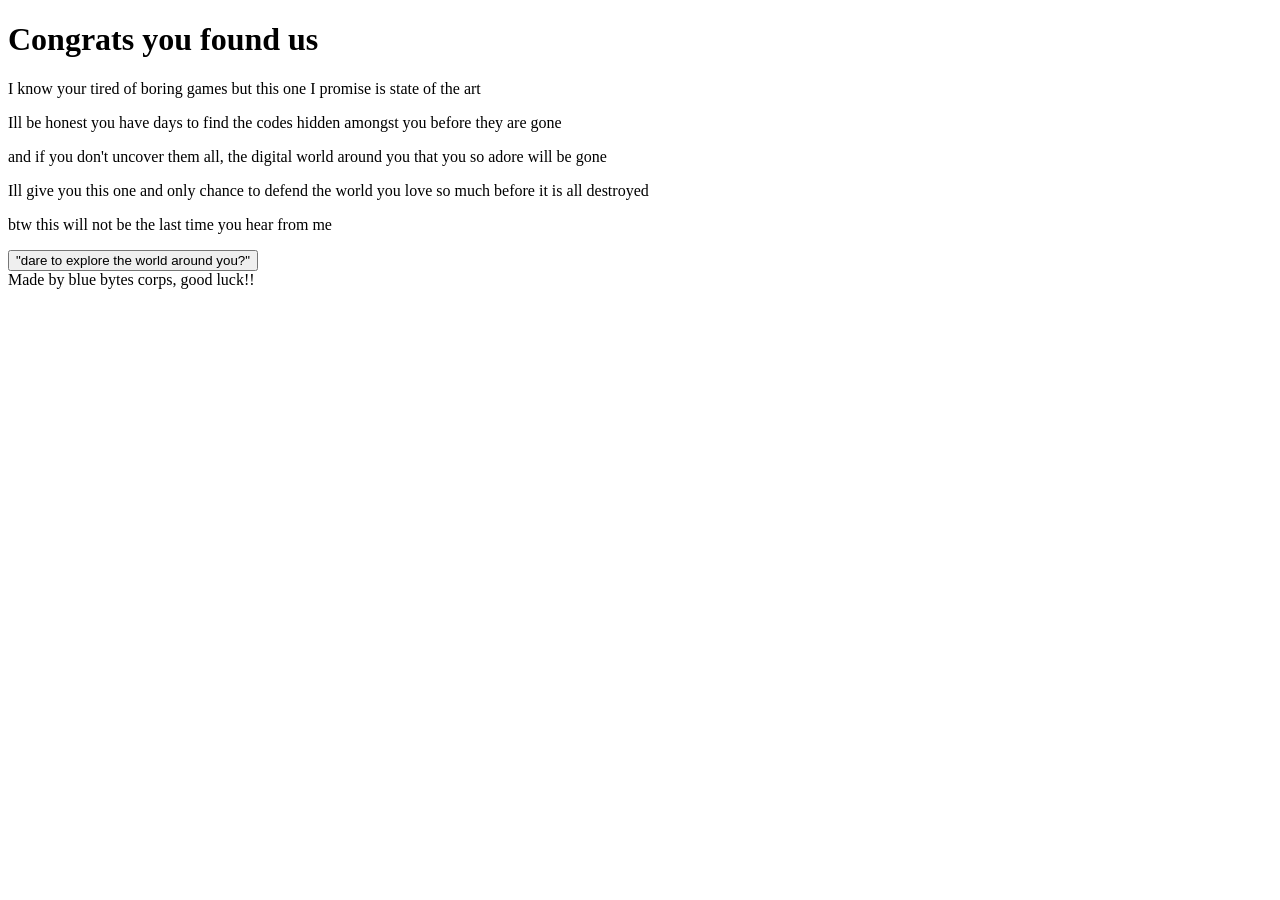
<file: index.html>
<!DOCTYPE html>
<html lang="en">

<head>
    <meta charset="UTF-8">
    <meta name="viewport" content="width=device-width, initial-scale=1.0">
    <title>Byte Frontiers </title>
</head>

<body>
    <h1>Congrats you found us</h1>
    <p>I know your tired of boring games but this one I promise is state of the art</p>
    <p>Ill be honest you have days to find the codes hidden amongst you before they are gone</p>
    <p>and if you don't uncover them all, the digital world around you that you so adore will be gone</p>
    <p>Ill give you this one and only chance to defend the world you love so much before it is all destroyed</p>
    <p>btw this will not be the last time you hear from me</p>
    <a href="Game.html"><button class="button">"dare to explore the world around you?"</button></a>
    <footer> Made by blue bytes corps, good luck!!</footer>
</body>

</html>
</file>
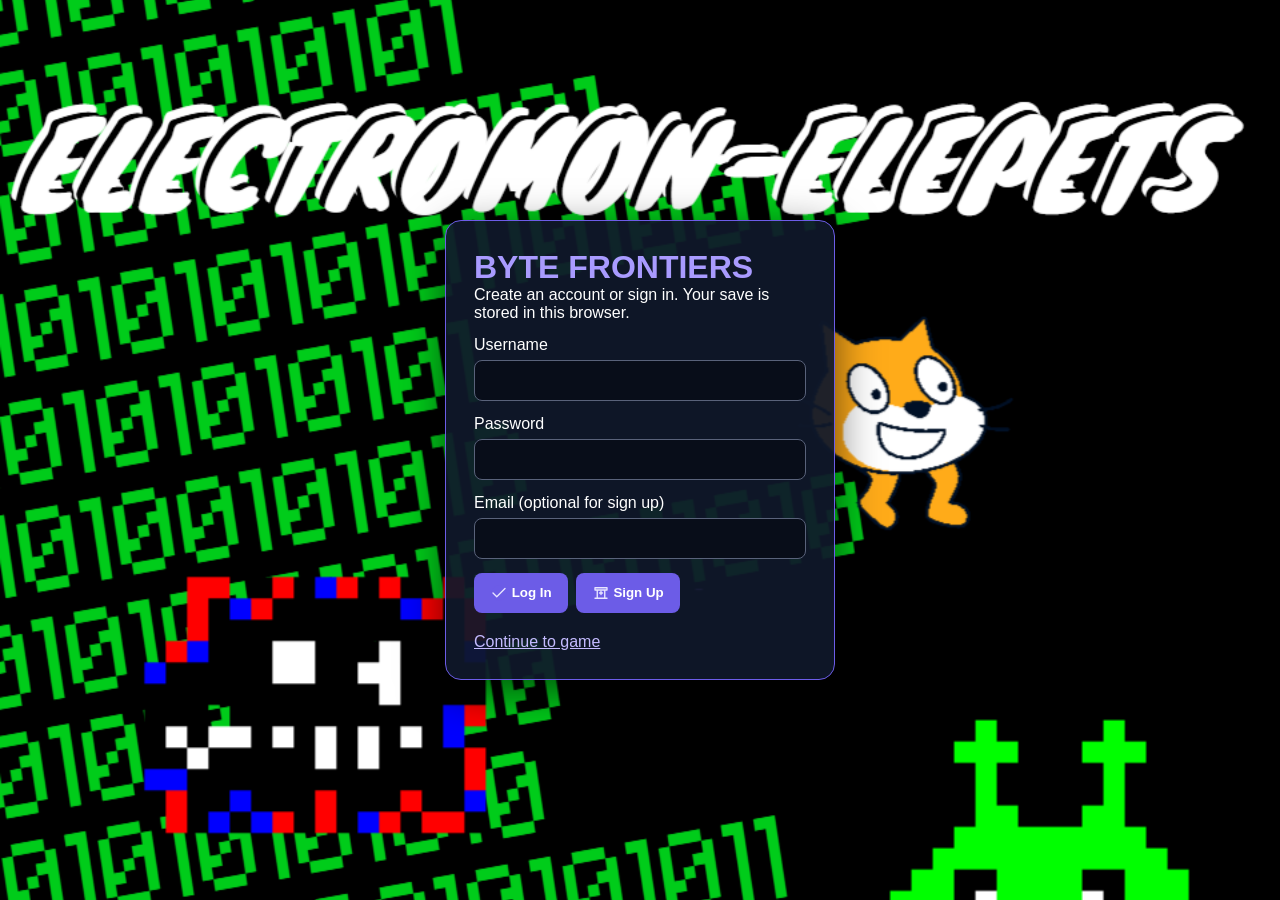
<file: widget/index.html>
<!DOCTYPE html>
<html lang="en">

<head>
  <meta charset="UTF-8">
  <meta name="viewport" content="width=device-width, initial-scale=1.0">
  <title>Byte Frontiers – Electromon</title>
  <link rel="stylesheet" href="style.css">
</head>

<body>

  <div id="game-wrapper">
  <canvas id="game-canvas" width="480" height="360"></canvas>

  <!-- HUD -->
  <div id="hud" style="display:none;">
    <span>ATK: <span class="hud-val" id="hud-atk">0</span></span>
    <span>DEF: <span class="hud-val" id="hud-def">0</span></span>
    <span>FORM: <span class="hud-val" id="hud-form">0</span></span>
    <span>WINS: <span class="hud-val" id="hud-wins">0</span></span>
    <span>$: <span class="hud-val" id="hud-money">0</span></span>
  </div>

  <!-- Hunger Bar -->
  <div id="hunger-bar-container">
    <div id="hunger-bar"></div>
  </div>
  <div id="hunger-label">HUNGER</div>

  <!-- Speech bubble -->
  <div id="speech-bubble"></div>

  <!-- Buttons -->
  <button id="btn-menu" class="game-btn"><img src="./assets/ui/menu.svg" alt="Menu" /></button>
  <button id="btn-battle" class="game-btn"><img src="./assets/ui/battle.svg" alt="Battle" /></button>
  <button id="btn-feed" class="game-btn"><img src="./assets/ui/feed.svg" alt="Feed" /></button>

  <!-- Result overlay -->
  <div id="result-overlay"></div>

  <!-- Menu panel -->
  <div id="menu-panel">
    <button class="menu-btn" id="menu-save"><img src="./assets/ui/save.svg" alt="Save Code" /></button>
    <button class="menu-btn" id="menu-load"><img src="./assets/ui/load.svg" alt="Load Save" /></button>
    <button class="menu-btn" id="menu-pvp"><img src="./assets/ui/pvp.svg" alt="PVP Battle" /></button>
    <button class="menu-btn" id="menu-stats"><img src="./assets/ui/stats.svg" alt="Stats" /></button>
    <button class="menu-btn" id="menu-store"><img src="./assets/ui/store.svg" alt="Store" /></button>
    <button class="menu-btn" id="menu-inventory"><img src="./assets/ui/inventory.svg" alt="Inventory" /></button>
    <button class="menu-btn" id="menu-training"><img src="./assets/ui/training.svg" alt="Training" /></button>
    <button class="menu-btn" id="menu-codes"><img src="./assets/ui/codes.svg" alt="Codes" /></button>
    <button class="menu-btn" id="menu-close"><img src="./assets/ui/close.svg" alt="Close" /></button>
  </div>

  <!-- Training overlay -->
  <section id="training-overlay" aria-label="Training" aria-hidden="true">
    <button id="training-close" class="overlay-close" aria-label="Close training"><img src="./assets/ui/close.svg"
        alt="Close"></button>
    <h2>TRAINING SIMULATOR</h2>
    <p class="training-subtitle">Train your Electromon to improve its stats.</p>
    <div class="training-stats">
      <span>ATK <b id="training-atk">0</b></span>
      <span>DEF <b id="training-def">0</b></span>
      <span>HP <b id="training-hp">0</b></span>
    </div>
    <div class="training-actions">
      <button class="training-action" data-training="antivirus"><img src="./assets/ui/data.svg"
          alt=""><span>ANTIVIRUS</span></button>
      <button class="training-action" data-training="data"><img src="./assets/ui/rock.svg"
          alt=""><span>DATA</span></button>
      <button class="training-action" data-training="virus"><img src="./assets/ui/virus.svg"
          alt=""><span>VIRUS</span></button>
    </div>
    <p id="training-result" role="status">Choose a training protocol to begin.</p>
    <button id="training-fight" class="training-fight"><img src="./assets/ui/attack.svg" alt=""> Battle Training
      Bot</button>
    <p id="training-log" aria-live="polite"></p>
    <button id="training-back" class="training-back"><img src="./assets/ui/back.svg" alt=""> Back to menu</button>
  </section>

  <!-- Store overlay (store.html is loaded in here when the Store menu button is clicked) -->
  <div id="store-overlay">
    <iframe id="store-frame" title="Store"></iframe>
  </div>

  <!-- Inventory overlay -->
  <section id="inventory-overlay" aria-label="Inventory" aria-hidden="true">
    <button id="inventory-close" class="overlay-close" aria-label="Close inventory"><img src="./assets/ui/close.svg"
        alt="Close"></button>
    <h2>INVENTORY</h2>
    <p class="inventory-subtitle">Items you have collected. Select an item to use it.</p>
    <div id="inventory-summary" class="inventory-summary"></div>
    <div id="inventory-items" class="inventory-items"></div>
    <p id="inventory-message" role="status">Your items will appear here.</p>
    <button id="inventory-back" class="training-back"><img src="./assets/ui/back.svg" alt=""> Back to menu</button>
  </section>

  <!-- Prompt overlay -->
  <div id="prompt-overlay">
    <div id="prompt-box">
      <p id="prompt-text">Enter code:</p>
      <input id="prompt-input" type="text" autocomplete="off" />
      <button id="prompt-submit" aria-label="Confirm"><img src="./assets/ui/ok.svg" alt="Confirm"></button>
    </div>
  </div>
  </div>

  <script src="account-store.js"></script>
  <script src="items.js"></script>
  <script src="codes.js"></script>
  <script src="game.js"></script>
</body>

</html>
</file>
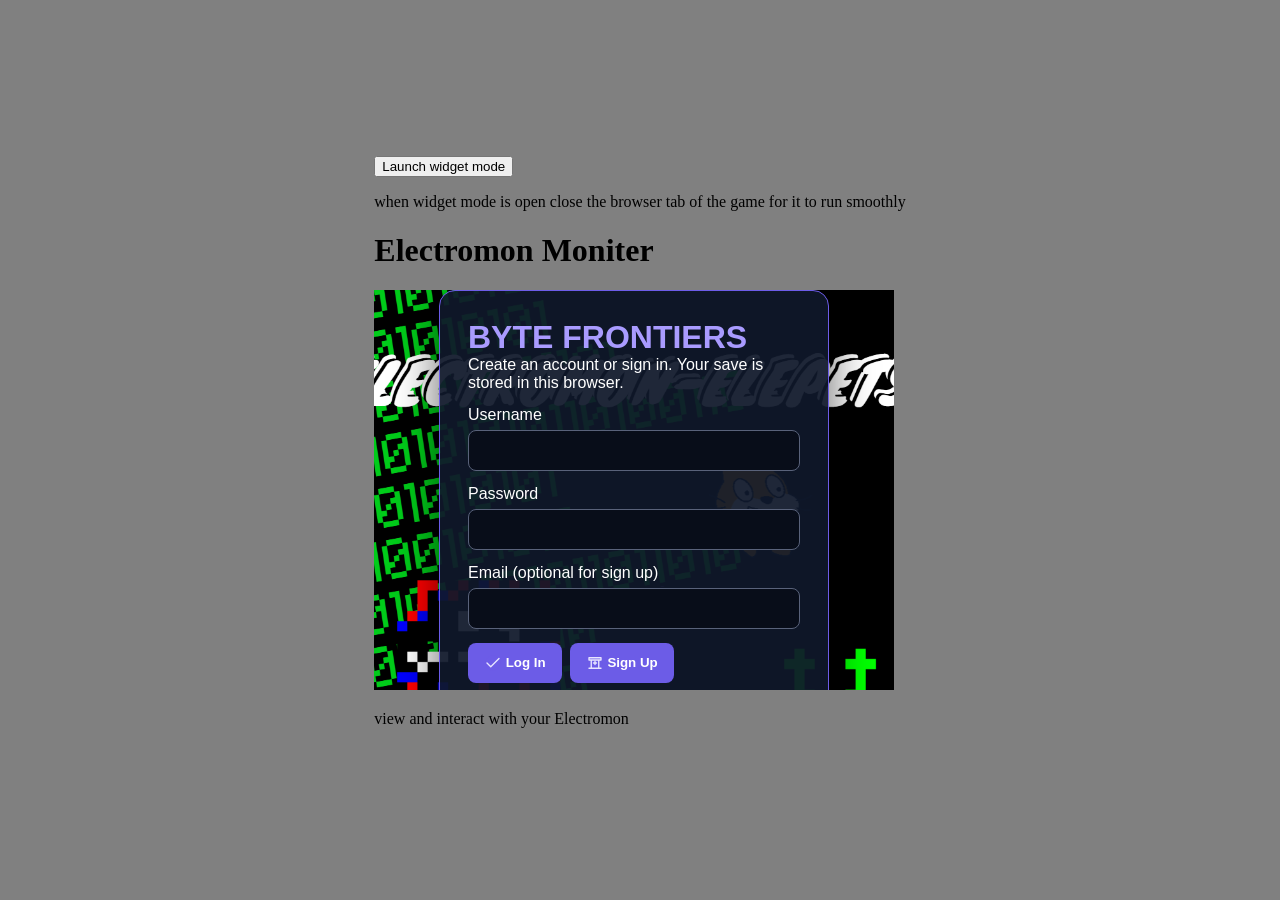
<file: Game.html>
<!DOCTYPE html>
<html lang="en">

<head>
    <meta charset="UTF-8">
    <meta name="viewport" content="width=device-width, initial-scale=1.0">
    <title>Byte Frontiers </title>
    <style>
        body {
            margin: 0;
            min-height: 100vh;
            display: grid;
            place-items: center;
            background: gray;
        }

        iframe {
            width: 520px;
            height: 400px;
            max-width: 100%;
            border: 0;
        }
    </style>
</head>

<body>

    <div id="game-wrapper">
        <button onclick="openGameWindow()">Launch widget mode</button>
        <p>when widget mode is open close the browser tab of the game for it to run smoothly
        </p>

        <h1>Electromon Moniter</h1>
        <!-- widget/index.html sends you to widget/Signin.html first if you are not signed in -->
        <iframe title="Byte Frontiers" src="widget/index.html"></iframe>
        <p>view and interact with your Electromon</p>
    </div>

    <script>
        // The game itself runs inside the iframe / widget window (widget/game.js),
        // so this page only needs the launcher.
        function openGameWindow() {
            const windowFeatures = "width=520,height=400,menubar=no,toolbar=no,location=no,status=no";
            window.open("widget/index.html", "GameWindow", windowFeatures);
        }
    </script>
</body>

</html>
</file>
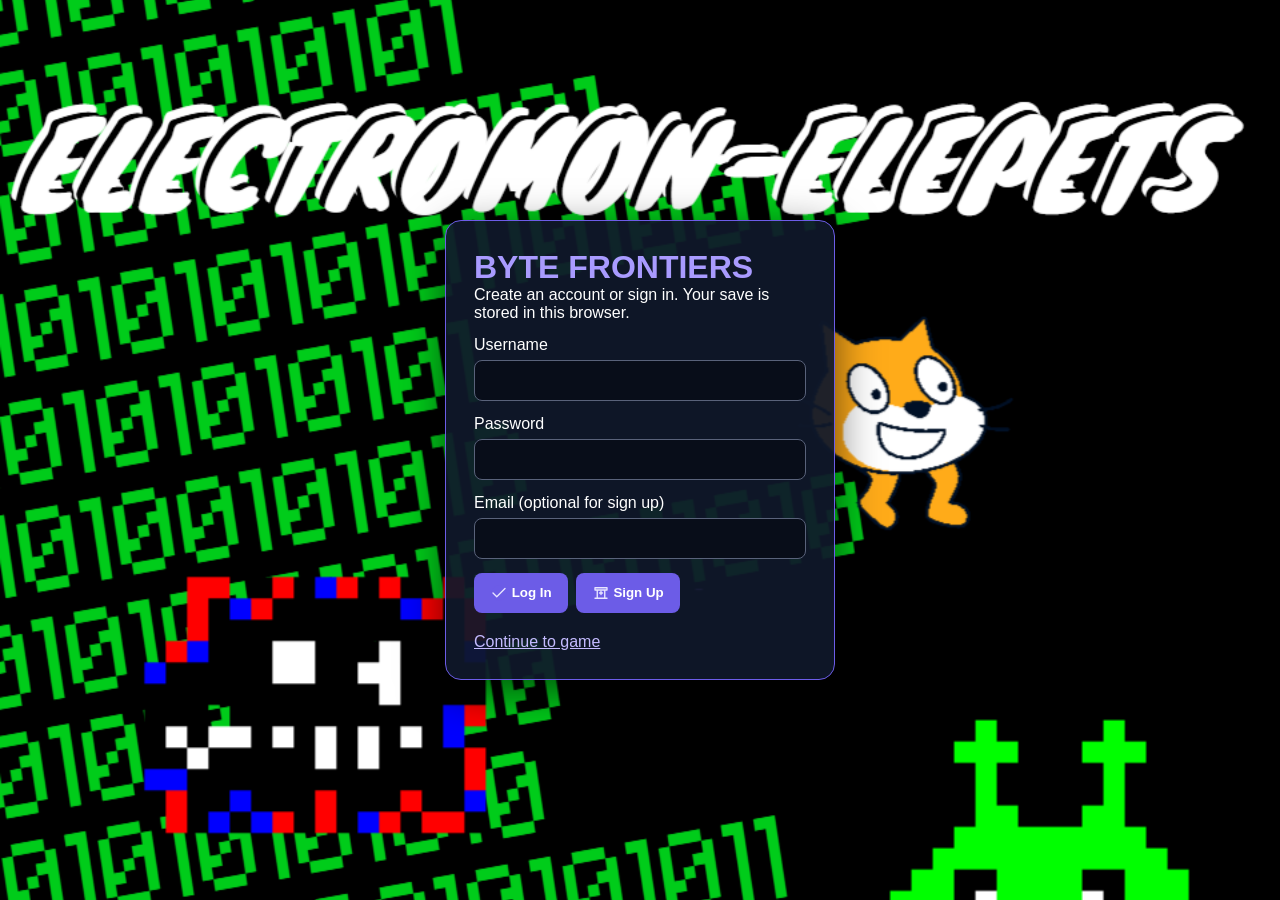
<file: widget/Signin.html>
<!DOCTYPE html>
<html lang="en">
<head>
<meta charset="UTF-8"><meta name="viewport" content="width=device-width, initial-scale=1">
<title>Byte Frontiers — Account</title>
<link rel="stylesheet" href="style.css">
<style>
body{min-height:100vh;display:grid;place-items:center;background:#090d1b url("assets/backgrounds/intro-screen.png") center/cover no-repeat;color:#fff;font-family:Arial,sans-serif}
.auth-card{width:min(92vw,390px);padding:28px;background:#10182aee;border:1px solid #6c5ce7;border-radius:16px;box-shadow:0 12px 45px #0009}
.auth-card h1{margin-top:0;color:#a99bff}.auth-card label{display:block;margin:14px 0 6px}.auth-card input{box-sizing:border-box;width:100%;padding:12px;border-radius:8px;border:1px solid #59627a;background:#080d19;color:white}.auth-card button img{width:18px;height:18px;vertical-align:middle}.auth-card button{margin:14px 8px 0 0;padding:11px 16px;border:0;border-radius:8px;background:#6c5ce7;color:white;font-weight:bold;cursor:pointer}.auth-card #status{min-height:1.2em;color:#ffb6b6}.auth-card a{color:#c4bbff}
</style>
</head><body><main class="auth-card">
<h1>BYTE FRONTIERS</h1><p>Create an account or sign in. Your save is stored in this browser.</p>
<form id="auth-form">
<label for="username">Username</label><input id="username" name="username" minlength="3" maxlength="20" autocomplete="username" required>
<label for="password">Password</label><input id="password" name="password" type="password" minlength="8" autocomplete="current-password" required>
<label for="email">Email (optional for sign up)</label><input id="email" name="email" type="email" autocomplete="email">
<div><button type="submit" value="login"><img src="assets/ui/ok.svg" alt=""> Log In</button><button type="submit" value="register"><img src="assets/ui/training.svg" alt=""> Sign Up</button></div>
<p id="status" role="status"></p><p><a href="index.html">Continue to game</a></p>
</form></main>
<script src="account-store.js"></script>
<script>
const form=document.getElementById('auth-form'),statusEl=document.getElementById('status');
form.addEventListener('submit',async e=>{
 e.preventDefault(); const action=e.submitter?.value||'login';
 const username=form.username.value.trim(),password=form.password.value,email=form.email.value.trim();
 if(action==='register'&&password.length<8){statusEl.textContent='Use a password with at least 8 characters.';return;}
 statusEl.style.color='#d8d2ff';statusEl.textContent='Checking account…';
 try {
  const account = action==='register'
   ? await BFAccounts.register(username,password,email)
   : await BFAccounts.login(username,password);
  localStorage.setItem('bf_auth_token',account.username);
  localStorage.setItem('bf_username',account.username);
  statusEl.style.color='#9cffc3';statusEl.textContent='Success! Opening your game…';
  location.href='index.html';
 } catch(err) { statusEl.style.color='#ffb6b6';statusEl.textContent=err.message||'Could not access this browser’s account storage.'; }
});
</script></body></html>
</file>
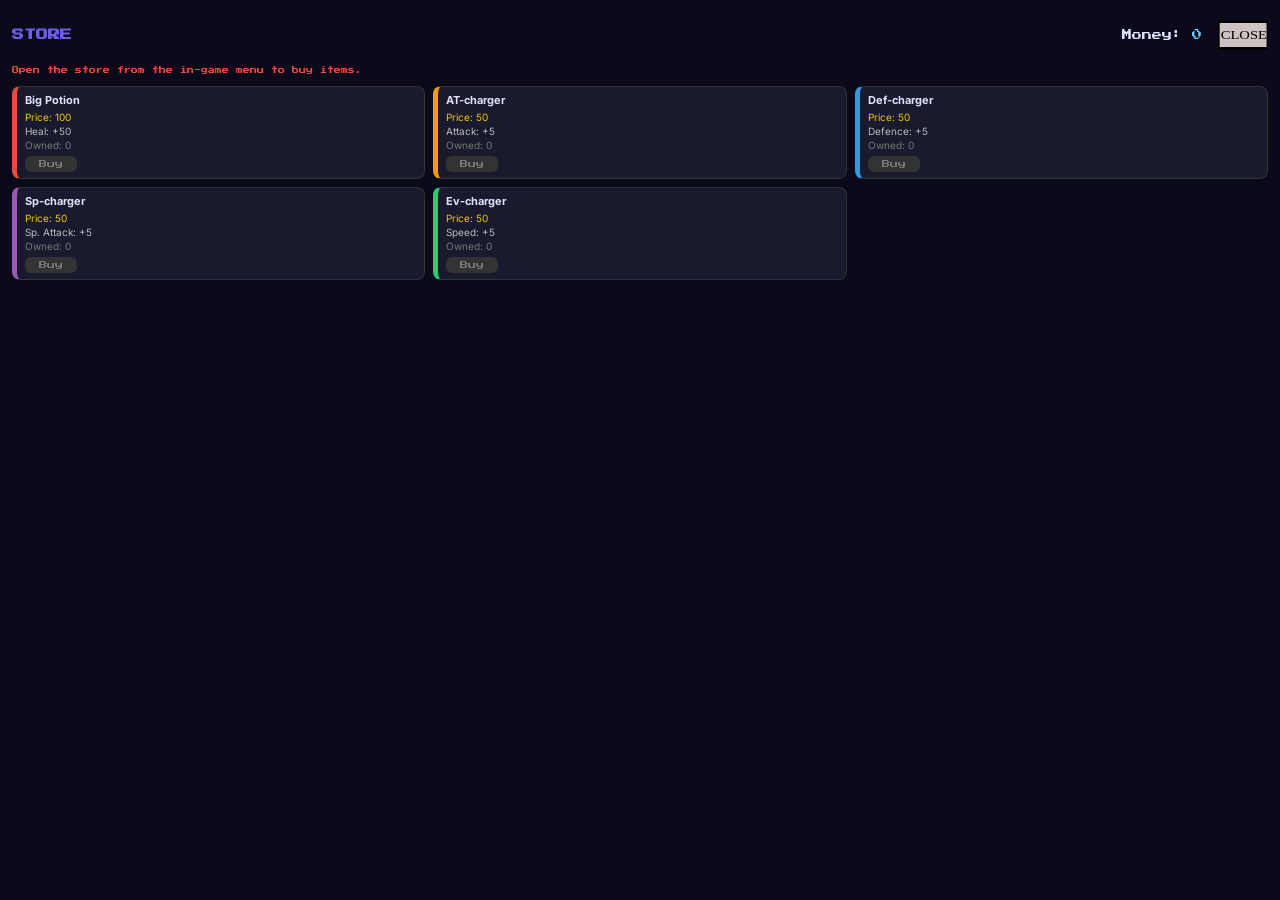
<file: widget/store.html>
<!DOCTYPE html>
<html lang="en">

<head>
    <meta charset="UTF-8">
    <meta name="viewport" content="width=device-width, initial-scale=1.0">
    <title>Byte Frontiers – Store</title>
    <link rel="stylesheet" href="store.css">
</head>

<body>
    <header id="store-header">
        <h1>STORE</h1>
        <p>Money: <span id="money">0</span></p>
        <button class="btn-close" id="btn-close" title="Close store"
            style="width: 50px; height: 50px; padding: 0; border: none; background: transparent;">
            <img src="./assets/ui/close.svg" alt="Close" style="width: 100%; height: 100%;">
        </button>
    </header>

    <p id="store-message"></p>

    <div id="card-container"></div>

    <script src="items.js"></script>
    <script src="store.js"></script>
</body>

</html>
</file>
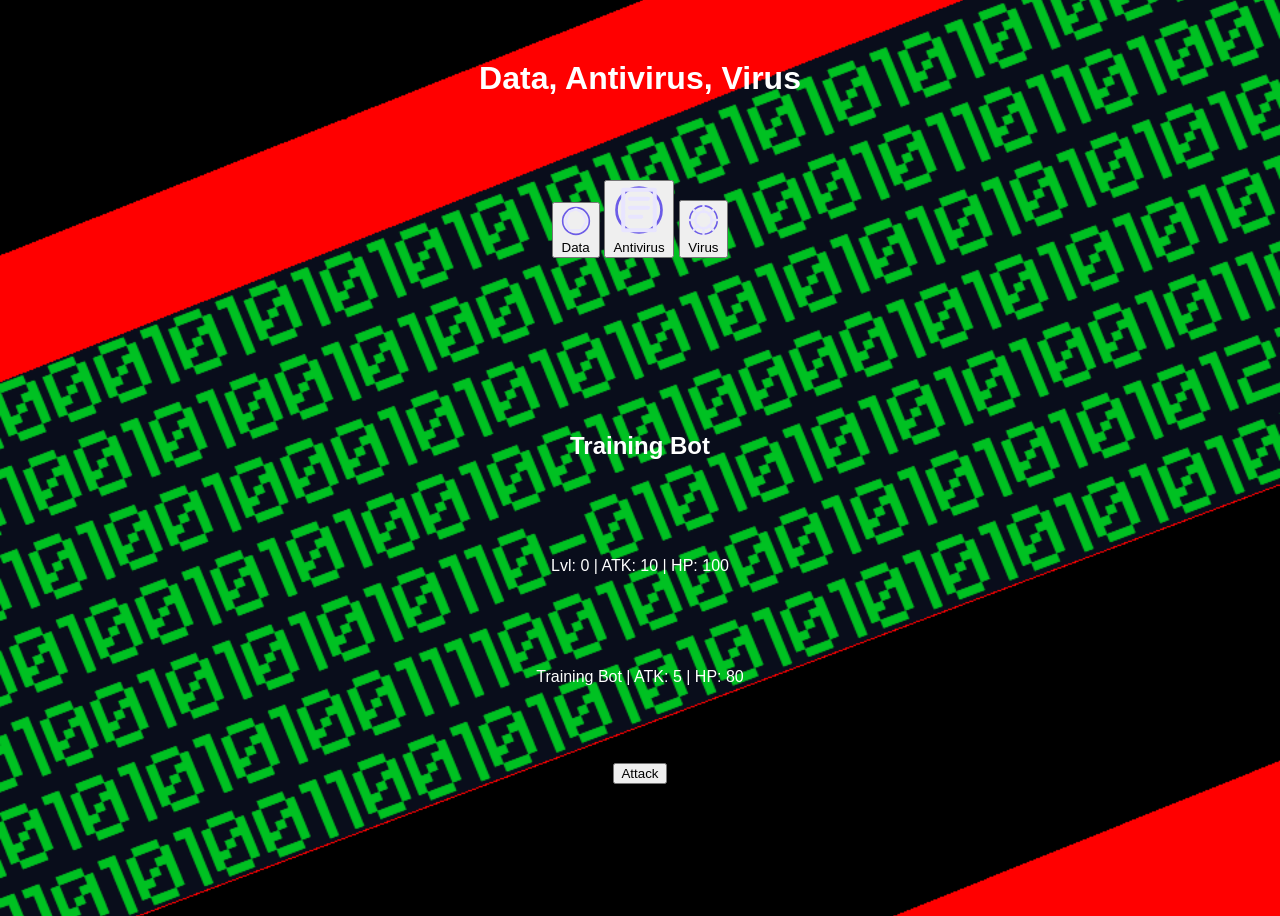
<file: widget/traning.html>
<!DOCTYPE html>
<html lang="en">

<head>
    <meta charset="UTF-8">
    <title>Rock Paper Scissors</title>
    <style>
        body {
            min-height: 100vh;
            display: grid;
            place-items: center;
            background: #090d1b url("assets/backgrounds/fight-scene.png") center/cover no-repeat;
            color: #fff;
            font-family: Arial, sans-serif
        }

        .auth-card {
            width: min(92vw, 390px);
            padding: 28px;
            background: #10182aee;
            border: 1px solid #6c5ce7;
            border-radius: 16px;
            box-shadow: 0 12px 45px #0009
        }

        .auth-card h1 {
            margin-top: 0;
            color: #a99bff
        }

        .auth-card label {
            display: block;
            margin: 14px 0 6px
        }

        .auth-card input {
            box-sizing: border-box;
            width: 100%;
            padding: 12px;
            border-radius: 8px;
            border: 1px solid #59627a;
            background: #080d19;
            color: white
        }

        .auth-card button img{width:20px;height:20px;vertical-align:middle}.auth-card button {
            margin: 14px 8px 0 0;
            padding: 11px 16px;
            border: 0;
            border-radius: 8px;
            background: #6c5ce7;
            color: white;
            font-weight: bold;
            cursor: pointer
        }

        .auth-card #status {
            min-height: 1.2em;
            color: #ffb6b6
        }

        .auth-card a {
            color: #c4bbff
        }
    </style>
</head>

<body>
    <h1>Data, Antivirus, Virus</h1>
    <div>
        <button onclick="playGame('data')"><img src="assets/ui/rock.svg" alt=""> Data</button>
        <button onclick="playGame('antivirus')"><img src="assets/ui/data.svg" alt=""> Antivirus</button>
        <button onclick="playGame('virus')"><img src="assets/ui/virus.svg" alt=""> Virus</button>
    </div>
    <p id="result"></p>

    <h2>Training Bot</h2>
    <p id="player-stats"></p>
    <p id="enemy-stats"></p>
    <button onclick="fight()">Attack</button>
    <p id="log" style="white-space: pre-line;"></p>

    <script src="training.js"></script>
</body>

</html>
</file>
<file: widget/style.css>
@import url('https://fonts.googleapis.com/css2?family=Press+Start+2P&family=Inter:wght@400;600;700&display=swap');

* {
  margin: 0;
  padding: 0;
  box-sizing: border-box;
}

body {
  background: #0a0a1a;
  display: flex;
  justify-content: center;
  align-items: center;
  min-height: 100vh;
  font-family: 'Inter', sans-serif;
  color: #e0e0ff;
  overflow: hidden;
}

#game-wrapper {
  position: relative;
  width: 480px;
  height: 360px;
  border: 2px solid #333;
  border-radius: 12px;
  overflow: hidden;
  box-shadow: 0 0 40px rgba(100, 80, 255, 0.3), 0 0 80px rgba(100, 80, 255, 0.1);
}

canvas {
  display: block;
  width: 480px;
  height: 360px;
  image-rendering: pixelated;
}

/* Speech bubble overlay */
#speech-bubble {
  display: none;
  position: absolute;
  bottom: 20px;
  left: 50%;
  transform: translateX(-50%);
  background: rgba(255, 255, 255, 0.95);
  color: #111;
  font-family: 'Press Start 2P', monospace;
  font-size: 9px;
  line-height: 1.6;
  padding: 10px 16px;
  border-radius: 8px;
  border: 2px solid #333;
  max-width: 400px;
  text-align: center;
  white-space: pre-line;
  z-index: 20;
  pointer-events: none;
}

/* Prompt overlay for askAndWait */
#prompt-overlay {
  display: none;
  position: absolute;
  top: 0;
  left: 0;
  right: 0;
  bottom: 0;
  background: rgba(0, 0, 0, 0.5);
  z-index: 30;
  justify-content: center;
  align-items: center;
}

#prompt-overlay.active {
  display: flex;
}

#prompt-box {
  background: #1a1a2e;
  border: 2px solid #6c5ce7;
  border-radius: 12px;
  padding: 20px;
  text-align: center;
  font-family: 'Press Start 2P', monospace;
  font-size: 9px;
}

#prompt-box p {
  margin-bottom: 12px;
  color: #ddd;
}

#prompt-box input {
  background: #0d0d1a;
  border: 1px solid #6c5ce7;
  color: #fff;
  padding: 8px 12px;
  border-radius: 6px;
  font-family: 'Press Start 2P', monospace;
  font-size: 9px;
  width: 200px;
  outline: none;
}

#prompt-box button {
  margin-left: 8px;
  background: #6c5ce7;
  border: none;
  color: #fff;
  padding: 8px 14px;
  border-radius: 6px;
  cursor: pointer;
  font-family: 'Press Start 2P', monospace;
  font-size: 9px;
}

#prompt-box button:hover {
  background: #7d6ff0;
}

/* Fight result overlay */
#result-overlay {
  display: none;
  position: absolute;
  top: 50%;
  left: 50%;
  transform: translate(-50%, -50%);
  font-family: 'Press Start 2P', monospace;
  font-size: 16px;
  padding: 16px 28px;
  border-radius: 10px;
  z-index: 25;
  pointer-events: none;
  text-shadow: 0 0 10px currentColor;
}

/* HUD bar at top */
#hud {
  position: absolute;
  top: 0;
  left: 0;
  right: 0;
  height: 30px;
  background: rgba(0, 0, 0, 0.6);
  display: flex;
  align-items: center;
  padding: 14px 10px 0; /* leave room for the hunger bar above the stats */
  font-family: 'Press Start 2P', monospace;
  font-size: 7px;
  color: #aaa;
  gap: 14px;
  z-index: 10;
}

#hud span {
  white-space: nowrap;
}

.hud-val {
  color: #6cf;
}

/* Buttons that appear in-game */
.game-btn {
  position: absolute;
  background: none;
  border: none;
  padding: 0;
  cursor: pointer;
  z-index: 15;
  transition: transform 0.15s, filter 0.15s;
  image-rendering: pixelated;
}

.game-btn img {
  display: block;
  image-rendering: pixelated;
  pointer-events: none;
}

.game-btn:hover {
  transform: scale(1.1);
  filter: brightness(1.25) drop-shadow(0 0 6px rgba(255, 255, 255, 0.35));
}

.game-btn:active {
  transform: scale(0.95);
}

#btn-menu {
  top: 4px;
  right: 4px;
  z-index: 18;
}

#btn-menu img {
  height: 28px;
}

#btn-battle {
  display: none;
  bottom: 52px;
  right: 8px;
}

#btn-battle img {
  height: 50px;
}

#btn-feed {
  display: none;
  bottom: 8px;
  right: 8px;
}

#btn-feed img {
  height: 36px;
}

/* Menu panel */
#menu-panel {
  display: none;
  position: absolute;
  top: 0;
  left: 0;
  right: 0;
  bottom: 0;
  background: rgba(10, 10, 30, 0.92);
  z-index: 20;
  flex-direction: row;
  flex-wrap: wrap;
  align-content: center;
  align-items: center;
  justify-content: center;
  gap: 12px 16px;
  padding: 24px 40px;
}

#menu-panel.active {
  display: flex;
}

.menu-btn {
  background: none;
  border: none;
  padding: 0;
  cursor: pointer;
  transition: transform 0.15s, filter 0.15s;
  image-rendering: pixelated;
}

.menu-btn img {
  display: block;
  image-rendering: pixelated;
  pointer-events: none;
  height: 40px;
}

.menu-btn:hover {
  transform: scale(1.12);
  filter: brightness(1.3) drop-shadow(0 0 8px rgba(255, 255, 255, 0.3));
}

.menu-btn:active {
  transform: scale(0.95);
}

/* Close button in menu — positioned top-right */
#menu-close {
  position: absolute;
  top: 8px;
  right: 8px;
}

#menu-close img {
  height: 28px;
}

/* Hunger bar */
#hunger-bar-container {
  position: absolute;
  top: 5px;
  left: 10px;
  width: 100px;
  height: 10px;
  background: rgba(0, 0, 0, 0.5);
  border-radius: 5px;
  overflow: hidden;
  z-index: 18;
  display: none;
}

#hunger-bar {
  width: 100%;
  height: 100%;
  background: linear-gradient(90deg, #e74c3c, #f39c12, #2ecc71);
  border-radius: 5px;
  transition: width 0.3s;
}

#hunger-label {
  position: absolute;
  top: 5px;
  left: 115px;
  font-family: 'Press Start 2P', monospace;
  font-size: 6px;
  color: #aaa;
  z-index: 18;
  display: none;
}

/* Store button in the menu (text button, so it needs its own styling) */
#menu-store {
  font-family: 'Press Start 2P', monospace;
  font-size: 12px;
  color: #fff;
  background: #6c5ce7;
  border-radius: 8px;
  height: 40px;
  padding: 0 18px;
}

/* Store overlay (holds store.html in an iframe) */
#store-overlay {
  display: none;
  position: absolute;
  top: 0;
  left: 0;
  right: 0;
  bottom: 0;
  background: #0a0a1a;
  z-index: 40;
}

#store-overlay.active {
  display: block;
}

#store-frame {
  display: block;
  width: 100%;
  height: 100%;
  border: 0;
}


/* Integrated training simulator */
#menu-store img, #menu-training img { height: 40px; }
#training-overlay {
  display:none; position:absolute; inset:0; z-index:45; overflow:auto;
  padding:28px 18px 16px; background:rgba(8,11,29,.97); color:#e9e7ff;
  text-align:center; flex-direction:column; align-items:center; gap:12px;
  font-family:'Press Start 2P',monospace;
}
#training-overlay.active { display:flex; }
#training-overlay h2 { color:#a99bff; font-size:14px; line-height:1.6; margin:8px 20px 0; }
.training-subtitle { font:11px/1.6 Inter,sans-serif; color:#c9c6e8; }
.training-stats { display:flex; gap:12px; justify-content:center; flex-wrap:wrap; font-size:9px; }
.training-stats span { background:#171d38; border:1px solid #5147a7; padding:9px; border-radius:7px; }
.training-stats b { color:#75e5ff; }
.training-actions { display:flex; gap:8px; justify-content:center; flex-wrap:wrap; }
.training-action,.training-fight,.training-back,.overlay-close,#prompt-submit {
  display:flex; align-items:center; justify-content:center; gap:7px; cursor:pointer;
  color:#fff; background:#242448; border:1px solid #7467d8; border-radius:8px;
  padding:9px; font:8px 'Press Start 2P',monospace;
}
.training-action img { width:25px; height:25px; }
.training-fight img,.training-back img { width:20px; height:20px; }
.training-action:hover,.training-fight:hover,.training-back:hover { background:#3c3478; }
#training-result { font:10px/1.7 Inter,sans-serif; min-height:34px; color:#a8f0d0; max-width:420px; }
#training-log { font:9px/1.7 Inter,sans-serif; color:#ffd6a0; min-height:28px; max-width:420px; }
.overlay-close { position:absolute; right:8px; top:7px; padding:2px; border:0; background:transparent; }
.overlay-close img { height:26px; }
#prompt-submit { padding:4px 8px; vertical-align:middle; }
#prompt-submit img { width:22px; height:22px; }


/* Inventory overlay */
#inventory-overlay {
  display:none; position:absolute; inset:0; z-index:46; overflow:auto;
  padding:28px 18px 16px; background:rgba(8,11,29,.98); color:#e9e7ff;
  text-align:center; flex-direction:column; align-items:center; gap:12px;
  font-family:'Press Start 2P',monospace;
}
#inventory-overlay.active { display:flex; }
#inventory-overlay h2 { color:#a99bff; font-size:15px; line-height:1.6; margin:8px 20px 0; }
.inventory-subtitle { font:12px/1.6 Inter,sans-serif; color:#c9c6e8; margin:0; }
.inventory-summary { color:#75e5ff; font-size:9px; line-height:1.8; background:#171d38; border:1px solid #5147a7; border-radius:7px; padding:9px 12px; }
.inventory-items { display:flex; flex-direction:column; gap:8px; width:min(100%,440px); }
.inventory-card { display:flex; align-items:center; gap:10px; text-align:left; padding:10px; background:#151a34; border:1px solid var(--item-color,#5147a7); border-left:4px solid var(--item-color,#5147a7); border-radius:8px; }
.inventory-item-icon img { width:27px; height:27px; }
.inventory-item-copy { flex:1; min-width:0; }
.inventory-item-copy h3 { margin:0 0 5px; font-size:9px; color:#fff; }
.inventory-item-copy p,.inventory-item-copy small { font:11px/1.5 Inter,sans-serif; color:#c9c6e8; margin:0; }
.inventory-item-copy small { color:#75e5ff; }
.inventory-use { display:flex; align-items:center; gap:4px; border:1px solid #7467d8; border-radius:6px; background:#242448; color:#fff; padding:7px; font:8px 'Press Start 2P',monospace; cursor:pointer; }
.inventory-use img { width:16px; height:16px; }
.inventory-empty,#inventory-message { font:12px/1.6 Inter,sans-serif; color:#a8f0d0; }
#inventory-back img { width:20px; height:20px; }
</file>
<file: widget/store.css>
@import url('https://fonts.googleapis.com/css2?family=Press+Start+2P&family=Inter:wght@400;600;700&display=swap');

* { margin: 0; padding: 0; box-sizing: border-box; }

body {
  background: #0a0a1a;
  color: #e0e0ff;
  font-family: 'Inter', sans-serif;
  padding: 10px 12px;
  height: 100vh;
  overflow-y: auto;
}

#store-header {
  display: flex;
  align-items: center;
  gap: 16px;
  font-family: 'Press Start 2P', monospace;
  font-size: 10px;
  margin-bottom: 6px;
}

#store-header h1 { font-size: 12px; color: #6c5ce7; flex: 1; }
#money { color: #6cf; }

#btn-close {
  background: #1a1a2e;
  border: 1px solid #6c5ce7;
  color: #fff;
  width: 26px;
  height: 26px;
  border-radius: 6px;
  cursor: pointer;
}
#btn-close:hover { background: #6c5ce7; }

#store-message {
  min-height: 14px;
  margin-bottom: 6px;
  font-family: 'Press Start 2P', monospace;
  font-size: 7px;
  line-height: 1.4;
  color: #2ecc71;
}
#store-message.error { color: #e74c3c; }

#card-container {
  display: grid;
  grid-template-columns: repeat(3, 1fr);
  gap: 8px;
  padding-bottom: 8px;
}

.card {
  background: #1a1a2e;
  border: 1px solid #333;
  border-left: 5px solid #6c5ce7;
  border-radius: 8px;
  padding: 6px 8px;
  font-size: 10px;
}
.card h3 { font-size: 11px; margin-bottom: 3px; }
.card p { color: #bbb; line-height: 1.4; }
.card .price { color: #f1c40f; }
.card .owned { color: #777; margin-bottom: 4px; }

.btn-buy {
  background: #6c5ce7;
  border: none;
  color: #fff;
  padding: 4px 14px;
  border-radius: 6px;
  cursor: pointer;
  font-family: 'Press Start 2P', monospace;
  font-size: 8px;
}
.btn-buy:hover:not(:disabled) { background: #7d6ff0; }
.btn-buy:disabled { background: #333; color: #777; cursor: not-allowed; }
</file>
